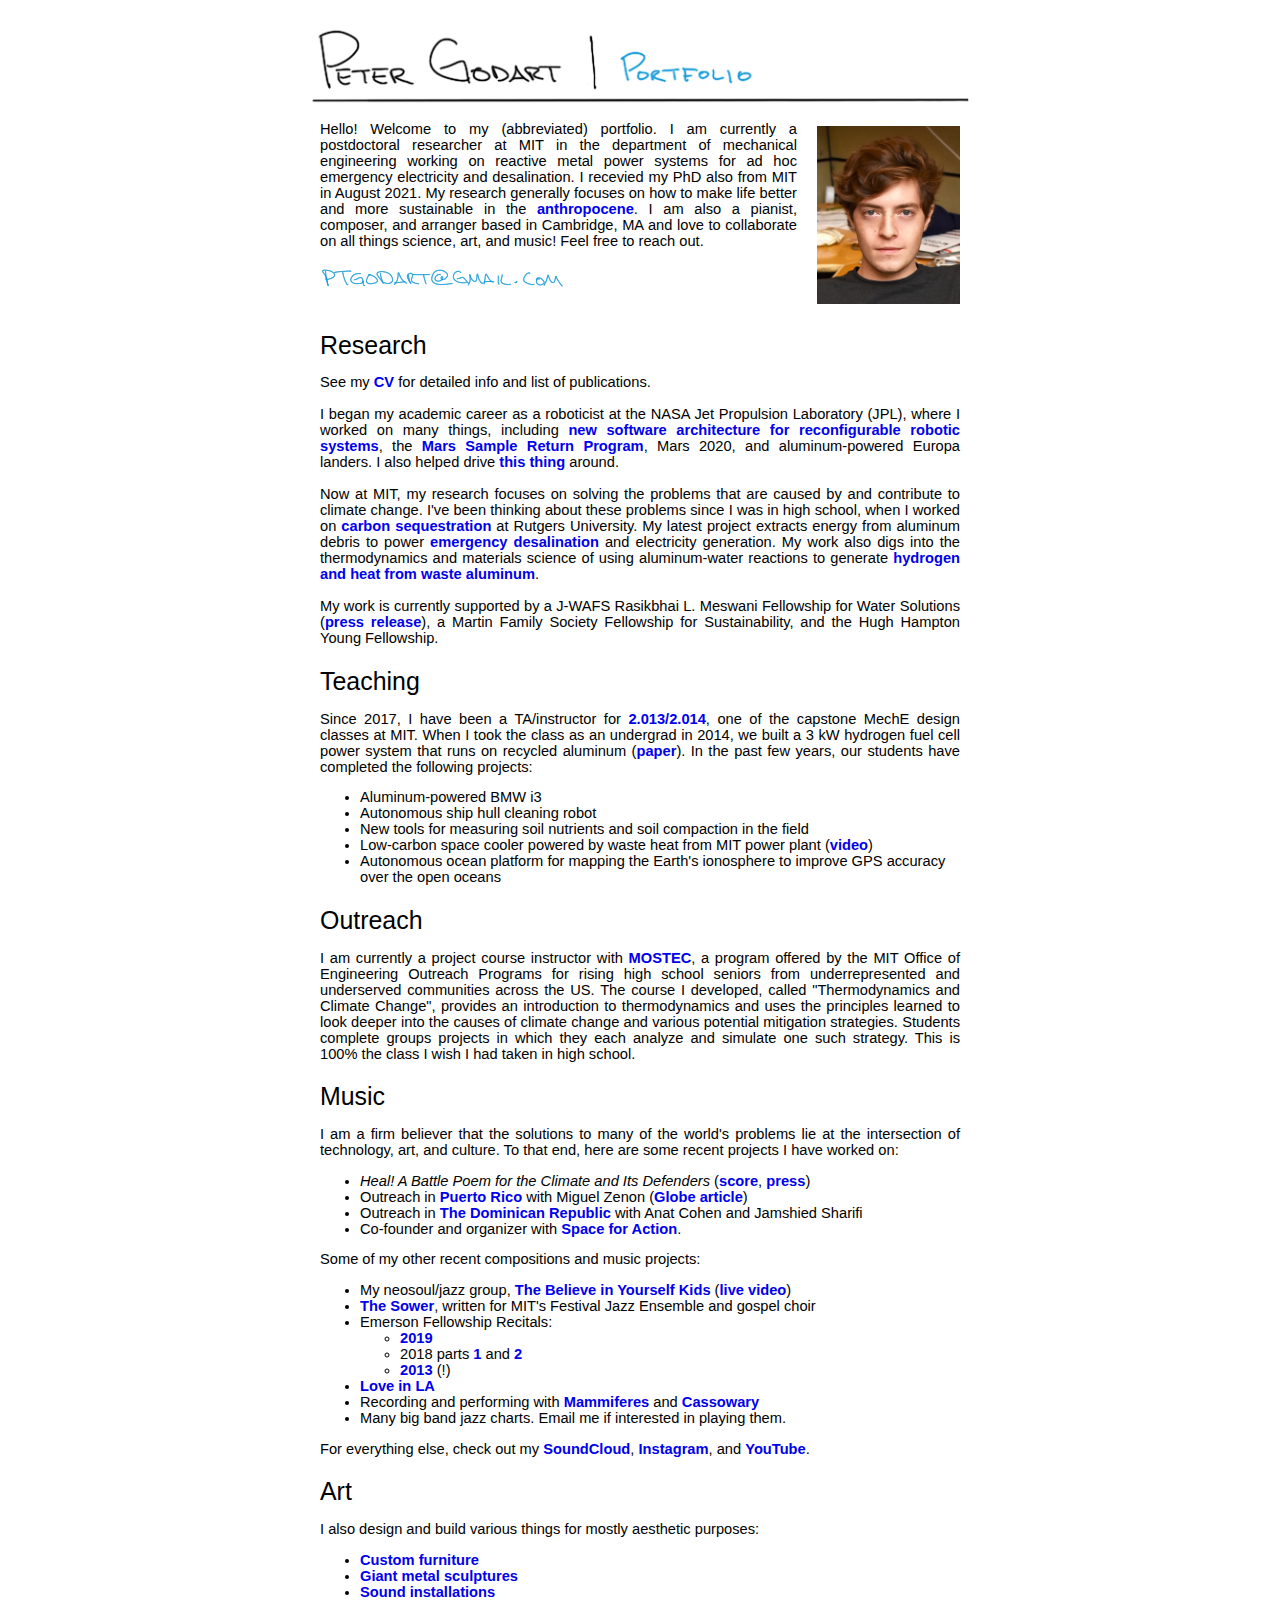
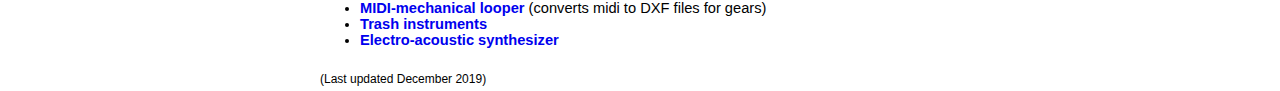
<file: index.html>
<!DOCTYPE html>
<html>

<head>
	<title> Peter T. Godart's Portfolio </title>
	<link rel="stylesheet" type="text/css" href="styling.css">
</head>

<body>
 <div style="margin: auto; width: 100%; padding: 0px"> 
 		<img src="img/header_narrow.png" style="display: block; margin: auto; width: 500pt"></img>
 	</div>	

		<div class="main" id="cont-1-1" style = "overflow: visible">
       <img align="right" src="img/head_shot_serious.jpg" alt="headshot" width=143 style="margin-top: 19px; margin-left: 20px"></img>
			<p style = "text-align: justify">

      Hello! Welcome to my (abbreviated) portfolio. I am currently a
      postdoctoral researcher at MIT in the department of mechanical engineering working on
      reactive metal power systems for ad hoc emergency electricity and
      desalination. I recevied my PhD also from MIT in August 2021. My research generally focuses on how to make life better and more sustainable in
      the <a href="https://www.nytimes.com/interactive/2016/01/11/science/anthropocene-epoch-definition.html"
             target="_blank">anthropocene</a>.
      I am also a pianist, composer, and arranger based in
      Cambridge, MA and love to collaborate on all things science, art, and music! Feel free
      to reach out.

				<br>
			</p>
			<p align = "left"> 
				<a href="mailto:ptgodart@gmail.com" class = "email"></a> 
				<br>
			</p>

      <h2>Research</h2>
      <p align="justify">
      See my <a href="pages/cv.pdf" target="_blank"><strong>CV</strong></a> for detailed info and list of publications. 
      <br><br> 
      I began my academic career as a roboticist at the NASA Jet Propulsion Laboratory (JPL), where I worked on many things,
      including
      <a href="pages/papers/yada.pdf" target="_blank"><strong>new software architecture for reconfigurable robotic systems</strong></a>, the <a href="pages/papers/msr.pdf" target="_blank"><strong>
        Mars Sample Return Program</strong></a>, Mars 2020, and aluminum-powered Europa landers. I also helped drive <a href="https://mars.nasa.gov/msl/" target="_blank"><strong> this thing</strong></a> around.
      <br><br>
      Now at MIT, my research focuses on solving the problems that are caused by and contribute to climate change.
      I've been thinking 
      about these problems since I was in high school, when I worked on
      <a href="pages/papers/carbonic_anhydrase_paper.pdf" target="_blank"><strong>carbon sequestration</strong></a> at Rutgers University.
      My latest project extracts energy from aluminum debris to power <a href="https://www.youtube.com/watch?v=WnNNdVaWq2U" target="_blank"><strong>emergency desalination</strong></a> and electricity generation.
      My work also digs into the thermodynamics and materials science of using aluminum-water reactions to generate
      <a href="http://meche.mit.edu/news-media/student-spotlight-peter-godart-15-sm-19-phd-candidate" target="_blank">
       <strong>hydrogen and heat from waste aluminum</strong></a>.

      <br><br>

      My work is currently supported by a J-WAFS Rasikbhai L. Meswani Fellowship for Water Solutions 
      (<a href="http://news.mit.edu/2019/mit-phd-students-awarded-j-wafs-fellowships-water-solutions-0617" target="_blank"><strong>press release</strong></a>), a Martin Family Society Fellowship for Sustainability, and the Hugh Hampton Young Fellowship.
      </p>

      <h2>Teaching</h2>
      <p align="justify">
      Since 2017, I have been a TA/instructor for <a href="http://esdd.mit.edu" target="_blank"><strong>2.013/2.014</strong></a>, one of the capstone MechE design classes at MIT.
      When I took the class as an undergrad in 2014,
      we built a 3 kW hydrogen fuel cell power system that runs on recycled aluminum (<a href="pages/papers/asme_power_paper_2020.pdf" target="_blank"><strong>paper</strong></a>). In the past few years, 
      our students have completed the following projects:
      </p>

      <ul>
        <li>Aluminum-powered BMW i3</li>
        <li>Autonomous ship hull cleaning robot</li>
        <li>New tools for measuring soil nutrients and soil compaction in the field</li>
        <li>Low-carbon space cooler powered by waste heat from MIT power plant (<a href="https://youtu.be/E-Qq22EeFic" target="_blank"><strong>video</strong></a>)</li>
        <li>Autonomous ocean platform for mapping the Earth's ionosphere to improve GPS accuracy over the open oceans</li>
      </ul>

      <h2>Outreach</h2>
      <p align="justify">
      I am currently a project course instructor with <a href="https://oeop.mit.edu/programs/mostec" target="_blank"><strong>MOSTEC</strong></a>, a program offered by the
      MIT Office of Engineering Outreach Programs for rising high school seniors from underrepresented and underserved communities across the US. 
      The course I developed, called "Thermodynamics and Climate Change", provides an introduction to thermodynamics and uses the principles learned to look deeper into the causes of climate change
      and various potential mitigation strategies. Students complete groups projects in which they each analyze and simulate one such strategy. This is 100% the class I
      wish I had taken in high school.
      </p>

      <h2>Music</h2>
      <p align="justify">
      I am a firm believer that the solutions to many of the world's problems
      lie at the intersection of technology, art, and culture. To that end,
      here are some recent projects I have worked on:
      </p>

      <ul>
        <li><i>Heal! A Battle Poem for the Climate and Its Defenders</i> (<a href="pages/heal_score.pdf" target="_blank"><strong>score</strong></a>, <a href="https://sustainability.mit.edu/article/intersection-art-science-and-culture-call-action-climate-change" target="_blank"><strong>press</strong></a>)</li>

        <li>Outreach in <a href="https://www.youtube.com/watch?v=vptYlSHEoAg&feature=youtu.be" target="_blank"><strong>Puerto Rico</strong></a> with Miguel Zenon 
          (<a href="https://www.bostonglobe.com/arts/music/2018/02/25/until-can-return-puerto-rico-benefit-concerts-are-zenon-plan/4s7bki6xxl3p749ltwldOK/story.html" target="_blank"><strong>Globe article</strong></a>)</li>
        <li>Outreach in <a href="https://www.parley.tv/updates/2019/4/12/in-praise-of-the-humpback-whale" target="_blank"><strong>The Dominican Republic</strong></a> with Anat Cohen and Jamshied Sharifi</li>
        <li>Co-founder and organizer with <a href="http://spaceforaction.org/" target="_blank"><strong>Space for Action</strong></a>.</li>
      </ul>

      <p align="justify">
      Some of my other recent compositions and music projects:
      </p>

      <ul>
        <li>My neosoul/jazz group, <a href="https://soundcloud.com/funkyprojectile/entangled-joy-live-in-vt" target="_blank"><strong>The Believe in Yourself Kids</strong></a> 
          (<a href="https://www.youtube.com/watch?v=kwdIO9US_-k&list=PLepWqjKpYSq63INZrzExsc_-AspThVoOD&index=2&t=0s" target="_blank"><strong>live video</strong></a>)</li>
        <li><a href="https://www.youtube.com/watch?v=Bh1ObU1R_PI&list=UUx8mAQROpy2eT8_DhRGKJkA" target="_blank"><strong>The Sower</strong></a>, written for MIT's Festival Jazz Ensemble and gospel choir</li>
        <li>Emerson Fellowship Recitals: 
          <ul>
            <li><a href="https://youtu.be/eJ9MHp-bQos" target="_blank"><strong>2019</strong></a></li>
            <li>2018 parts <a href="https://www.youtube.com/watch?v=b5fEwEX_Yww" target="_blank"><strong>1</strong></a>
              and <a href="https://www.youtube.com/watch?v=D_Lx_iYcCIE" target="_blank">2</a></li> 
            <li><a href="https://soundcloud.com/funkyprojectile/sets/april-2013-recital" target="_blank"><strong>2013</strong></a> (!)</li> 
          </ul></li>
          <li><a href="https://youtu.be/LHqRBjzjrcU" target="_blank"><strong>Love in LA</strong></a></li>
          <li>Recording and performing with <a href="https://youtu.be/JFz0Olem80I" target="_blank"><strong>Mammiferes</strong></a> and <a href="https://cassowary.bandcamp.com/" target="_blank"><strong>Cassowary</strong></a></li>
          <li>Many big band jazz charts. Email me if interested in playing them.</li>
      </ul>

      <p align="justify">
      For everything else, check out my <a href="https://soundcloud.com/funkyprojectile" target="_blank">SoundCloud</a>, 
      <a href="https://www.instagram.com/petergodart/" target="_blank">Instagram</a>, 
      and <a href="https://www.youtube.com/user/ptgodart" target="_blank">YouTube</a>.
      </p>

      <h2>Art</h2>
      <p align="justify">
      I also design and build various things for mostly aesthetic purposes:
      </p>
      <ul>
        <li><a href="pages/furniture_short.html"> <strong>Custom furniture</strong></a></li>
        <li><a href="pages/star.html"><strong>Giant metal sculptures</strong></a></li>
        <li><a href="pages/piano_installation.html"><strong>Sound installations</strong></a></li>
        <li><a href="https://www.youtube.com/watch?v=EqhLZAZmCrM" target="_blank"><strong>MIDI-mechanical looper</strong></a> (converts midi to DXF files for gears)</li>
        <li><a href="https://youtu.be/igpfqXKrSLc" target="_blank"><strong>Trash instruments</strong></a></li>
        <li><a href="https://www.youtube.com/watch?v=CftVVVHrZTk&feature=youtu.be" target="_blank"><strong>Electro-acoustic synthesizer</strong></a></li>
      </ul>

		</div>

	<footer id="footer">
    (Last updated <time datetime='2019-03-31T00:00:00.000-00:00' itemprop="datePublished">December 2019</time>)
	</footer>

</body>
</html>
</file>
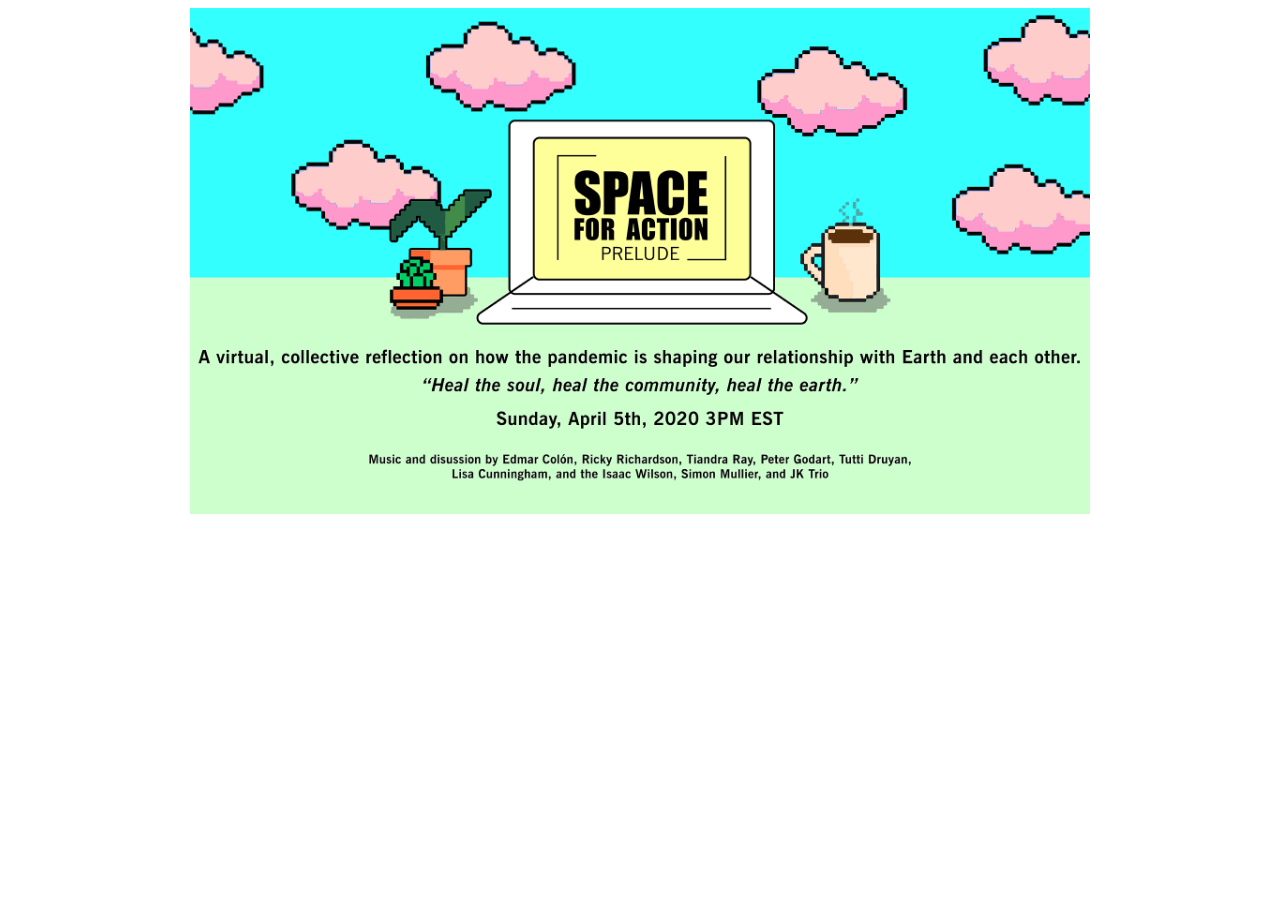
<file: space_for_action.html>
<!DOCTYPE html>
<html>

<head>
	<title> Space for Action: Prelude </title>
  <style>
    .img-container {
      text-align: center;
      display: block;
    }
</style>
</head>

<body>
  <span class="img-container">
    <img src="img/sfa-prelude-animation.gif" alt="Space for Action: Prelude, Sunday April 5, 2020, 3-4pm EST!" style="width:900px"/>
  </span>
</body>

</html>
</file>
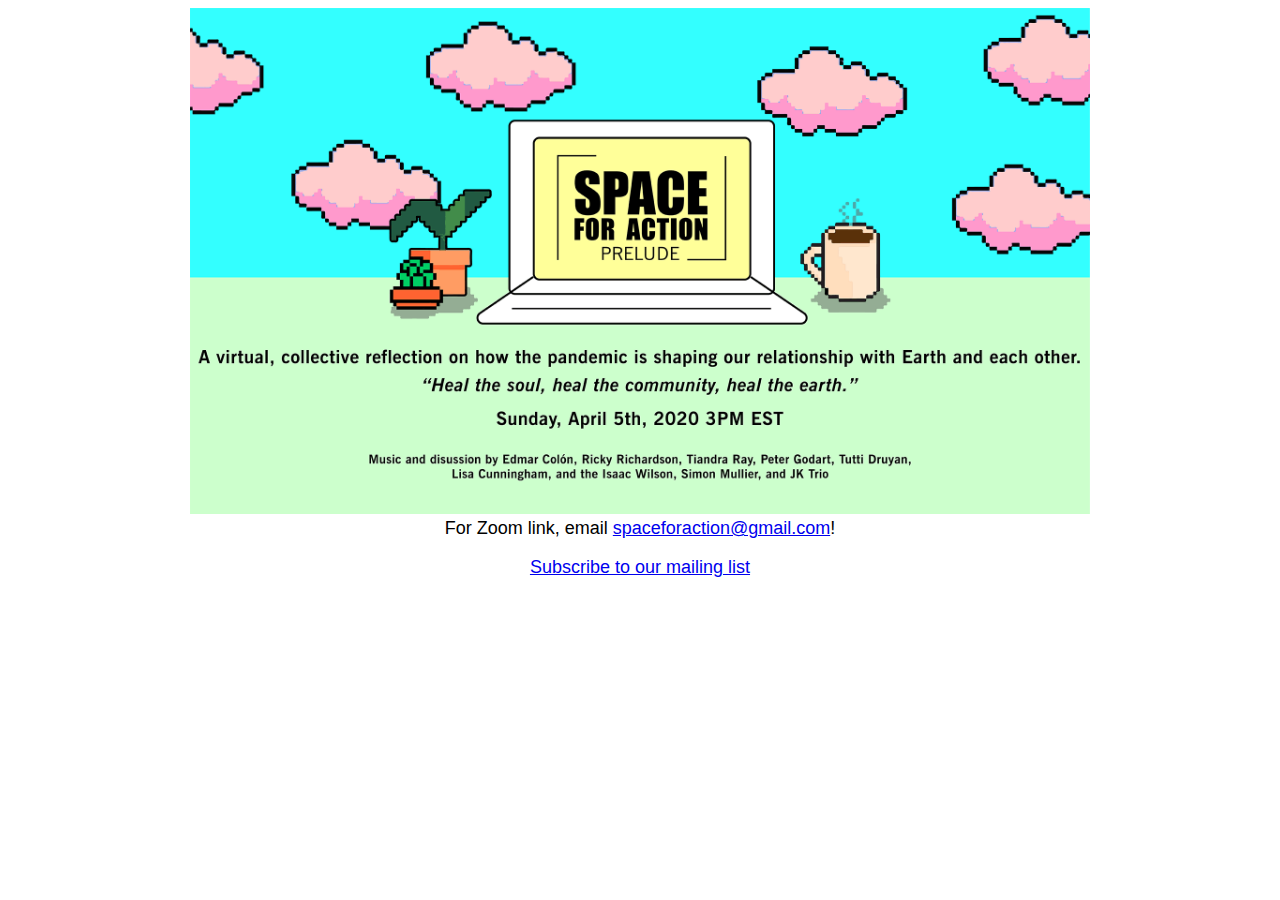
<file: spaceforaction.html>
<!DOCTYPE html>
<html>

<head>
	<title> Space for Action: Prelude </title>
  <style type="text/css">
    .img-container {
      text-align: center;
      display: block;
    }
  </style>
</head>

<body>
  <span class="img-container">
    <img src="img/sfa-prelude-animation.gif" alt="Space for Action: Prelude, Sunday April 5, 2020, 3-4pm EST!" style="width:900px"/>
  </span>

  <center>
    <font face="Arial" size="4">For Zoom link, email <a href="mailto:spaceforaction@gmail.com" target="_blank">spaceforaction@gmail.com</a>!</font>
  </center>

  <br>

  <center>
    <font face="Arial" size="4"><a href="http://eepurl.com/gYPMBj" target="_blank">Subscribe to our mailing list</a></font>
  </center>

  <br>

</body>

</html>
</file>
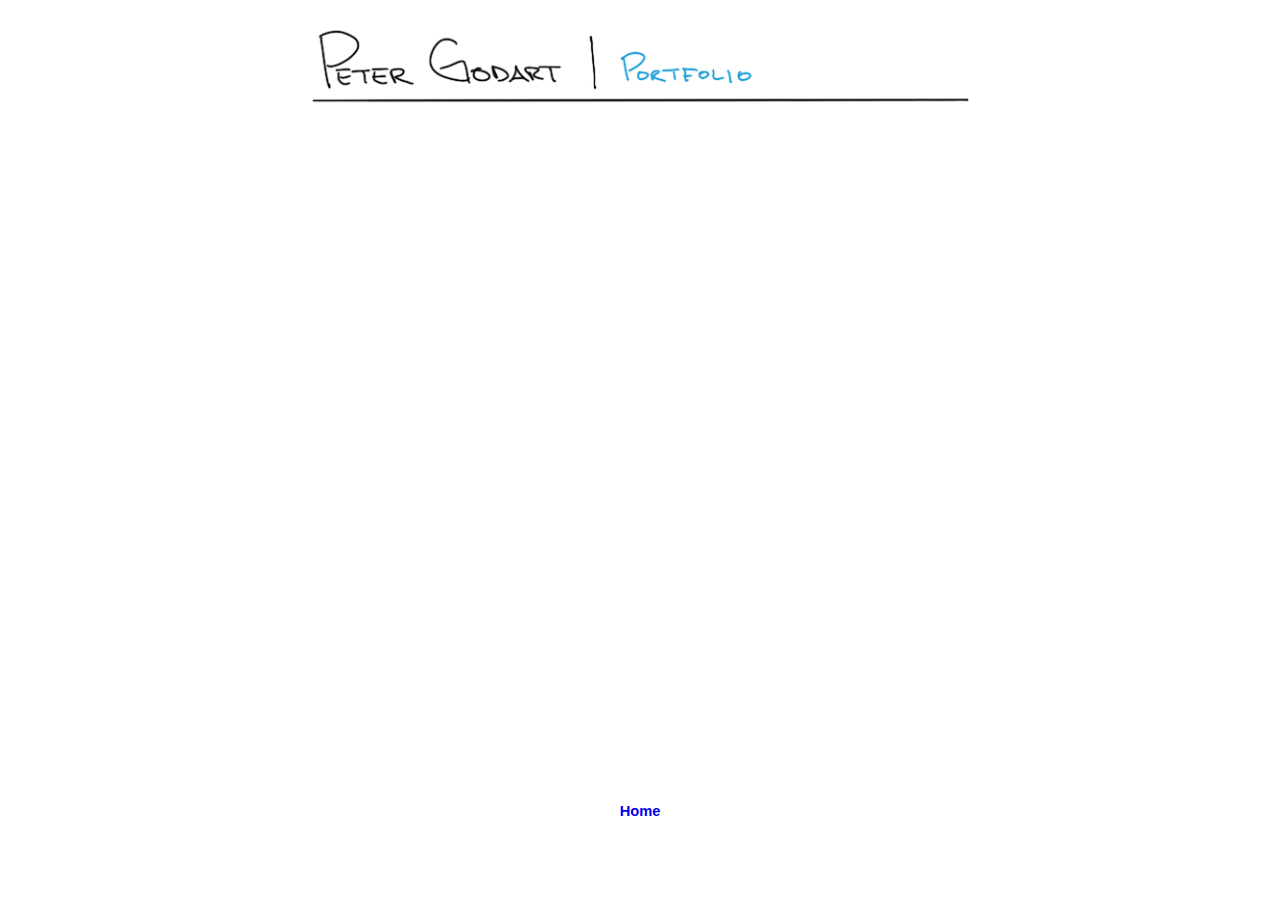
<file: pages/piano_installation.html>
<!DOCTYPE html>
<html>

<head>
	<title> Peter T. Godart's Portfolio </title>
	<link rel="stylesheet" type="text/css" href="../styling.css">
</head>

<body>
 <div style="margin: auto; width: 100%; padding: 0px"> 
   <a href="../index.html"><img src="../img/header_narrow.png" style="display: block; margin: auto; width: 500pt"></img></a>
 	</div>	

			<p align = "center">
      <iframe width="560" height="315" src="https://www.youtube.com/embed/wSi5ynm4AcY" frameborder="0" allow="accelerometer; autoplay; encrypted-media; gyroscope; picture-in-picture" allowfullscreen></iframe>
			</p>

			<p align = "center">
<iframe width="560" height="315" src="https://www.youtube.com/embed/EqhLZAZmCrM" frameborder="0" allow="accelerometer; autoplay; encrypted-media; gyroscope; picture-in-picture" allowfullscreen></iframe>
			</p>

<div class="main">
<p align="center"><a href="../index.html">Home</a>
</div>

</body>
</html>
</file>
<file: styling.css>
h1, div {
	font-family: "Verdana", Geneva, sans-serif;
	color: black;
}

h1 {
	margin-bottom: 2px;
	margin-left: auto;
	margin-right: auto;
	width: 98%;
	padding-top: 30px;
}
.text {
	color: black;
	padding: 0%;
	margin: 0;

}

.image {
	display: none;
}

.text:hover {color:black;}

.text:hover + .image {
	display: inline;
	width: 400px;
	position: absolute;
	left: 100px;
	top: 100px;
}

.navbar {
	font-size: 14pt;
	margin-left: 5px;
}

a:link {
	text-decoration: none;
  font-weight:bold;
}

.bg {
	/*background-image: url("img/bg.png");*/
	background-attachment: scroll;
	background-position: center;
	background-repeat: repeat-y;
	min-height: 100%;
	margin-left: auto;
	z-index: -1;
}

body {
	min-width: 810px;      /* 2x (LC fullwidth +
                            CC padding) + RC fullwidth */
	max-width: 810px;
  margin: auto;
	top: -25px;
	min-height: 100%;
  font-size: 11pt;
/*	background-image: url("img/bg.png");
	background-repeat: repeat;
	background-position: center;
	background-origin: content-box;
	background-clip: content-box;*/
}

/*.back {
	background-image: url("img/graphPaperBackgroundcopy.png");
	position: relative;
	left: 14px;
	top: 1px;
}*/

/*.background {
	margin-top: 0;
	height: 100%;
	width: 95%;
	margin-right: auto;
	margin-left: auto;
	background-image: url("img/graphPaperBackgroundcopy.png");
}*/


.wrapper {
/*	background-image: url("img/bg.png");
	background-attachment: scroll;
	background-position: center;
	background-repeat: repeat-y;
	min-height: 100%;
	margin-left: auto;
	z-index: -1;*/
	width: 99%;
	margin-left: auto;
	margin-right: auto;
	clear: both;
	/*border: 1px solid red;*/
	min-height: 640px;
}

.first {
/*	border: 1px solid;*/
	width: 100px;
	float: left;
	padding-top: 0;
	padding-bottom: 15px;
}

#centerline {
	height: 260px;
	float: left;
	border:1px solid;
	position: relative;
	top: 30px;
}

.main {
	/*border: 1px solid;*/
	width: 480pt;
	/*min-height: 640px;*/
  margin: auto;
	float: center;
	padding-left: 0px;
	padding-top: 1px;
}

#footer {
	/*border:1px solid;*/
	/*width: 98%;
	height: 100px;
	clear:both;
	margin-left: auto;
	margin-right: auto;
	position: relative;
	top: 2px;*/
	width: 480pt;
  margin: auto;
	font-size: 9pt;
	text-align: left;
	font-family: "Verdana", Geneva, sans-serif;
	color: black;
  padding-top: 10px;
  padding-bottom: 5px;
}

#mainpage {
	border:1px solid;
	width: 625px;
	height: 100px;
	float: center;
	position: absolute;
	bottom: 280px;
	left: 150px;
}

/*CSS for Tabbing*/

.tab-box { 
/*  border-bottom: 1px solid #DDD;*/
  padding-bottom:25px;
  position: relative;
  right: 3px;
}
.tab-box a {
  /*border:1px solid #888;*/
  /*color:#666666;*/
  /*padding: 5px 15px;*/
  /*border-right: 2px solid;*/
  text-decoration:none;
  background-color: transparent;
  display: block;
  width: 125px;
  height: 50px;
}

.home {
	background-image: url("img/home1.png");
	background-repeat: no-repeat;
}

.design {
	background-image: url("img/design1.png");
	background-repeat: no-repeat;
}

.music {
	background-image: url("img/music1.png");
	background-repeat: no-repeat;
}

.about {
	background-image: url("img/about1.png");
	background-repeat: no-repeat;
}

.contact {
	background-image: url("img/contact1.png");
	background-repeat: no-repeat;
}

.cv {
	background-image: url("img/cv1.png");
	background-repeat: no-repeat;	
}

.email {
	background-image: url("img/email1.png");
	background-repeat: no-repeat;
	width: 260px;
	height: 30px;
	display: block;
}

.email:hover {
	opacity: 0.7;
}

/*.tab-box .home{
	padding-top: 25px;
	border-top: 1px solid rgba(0,0,0,0);
}*/

.bar {
	visibility: hidden;
}

.activeLink .bar {
	visibility: visible;
}

.tab-box a.activeLink {
  /*background-image: url("img/graphPaperBackgroundcopy.png");*/
  /*border-right: 0;
  border-left: 5px solid Steelblue;
  border-top: 1px solid rgba(0,0,0,0);
  border-bottom: 1px solid rgba(0,0,0,0);
  color: black;*/
  /*position: relative;
  position-right: 10px;*/
  /*color: Steelblue;*/
/*  padding: 6px 15px;*/
}
.tabcontent { /*border: 2px solid #ddd; border-top: 0;*/}
.hide { display: none;}

/*For Animating Hover links*/

/*  
http://www.freshdesignweb.com/beautiful-image-hover-effects-with-jquery-css.html 
*/
.freshdesignweb{
	width:275px;
	height:250px;
	margin:0 auto;
	/*border:1px solid;*/
	display: inline;
	float: left;
	padding: 15px;
}
 .freshdesignweb a:link{text-decoration:none;}
 .freshdesignweb article{ float:left; width:157px; height:157px; background-repeat: none;} /*cursor:pointer;opacity:0.5;*/
/*portfolio*/
.fdw-background{
	background-color:rgba(0,0,0,0.6);
	opacity:0;
	margin-top:0px;
	width:100%;
	height:100%;
	text-align: center;
}
.fdw-background h4{font-size:20px; font-family: 'Dosis', sans-serif; text-align:center; padding:40px 40px 0; }
.fdw-background .fdw-port{ text-align:center; padding:0px;}
.fdw-background .fdw-port a{ padding:8px 15px; font-size:1em; }
/*subtitle*/
.fdw-subtitle{ font-size:0.8em; margin-top:-20px; color:#0CF; }
.fdw-subtitle a{ color:#F90; }
/*columns*/
.c-two{ width:275px !important; height: 250px !important;}
/*align*/
.a-center{ text-align:center; }
/*border*/
.border{ border:1px solid #CCC; margin:-1px;}
/*link buttons*/
.fdw-port a{ 
	background-color:#336699; 
	color:#fff; 
	border-radius:3px;
	-moz-border-radius:3px;
	-webkit-border-radius:3px;
	-o-border-radius:3px;
	-webkit-box-shadow: 0 3px 0 #0f3963, 3px 5px 3px #333;
	-moz-box-shadow: 0 3px 0 #0f3963, 3px 5px 3px #333;
	box-shadow: 0 3px 0 #0f3963, 3px 5px 3px #333;
	-o-box-shadow: 0 3px 0 #0f3963, 3px 5px 3px #333;
	text-shadow:0 1px 1px #000;
}
.fdw-port a:hover{ 
	background-color:#f2f2f2; 
	color:#336699 !important; 
	text-shadow:0 1px 1px #ccc;
	-webkit-box-shadow: 0 3px 0 #ccc, 3px 5px 3px #333;
	-moz-box-shadow: 0 3px 0 #ccc, 3px 5px 3px #333;
	box-shadow: 0 3px 0 #ccc, 3px 5px 3px #333;
	-o-box-shadow: 0 3px 0 #ccc, 3px 5px 3px #333;
}

.img-text {
	font-family: "Verdana", Geneva, sans-serif;
	color: white;	
	/*margin-right: auto;
	margin-left: auto;
	position: relative;
	top: 160px;*/
	text-align: center;
	vertical-align: middle;

	line-height: 275px;
	font-size: 25pt;
	width: 250px;
	height: 275px;
	display: inline;
/*	border: 2px solid;*/
	padding: 0px;
	position: relative;
	bottom: 15px;
}

.page-header {
	display: block;
	margin: auto;	
/*	width: 300px;
	height: 150px;*/
	height: 110px;
}

.line-header {
	display: block;
	margin: auto;
	width: 450px;
	padding-bottom: 5px;
}

h2 {
  display: block;
  font-size: 1.7em;
  margin-top: 0.83em;
  margin-bottom: 0.0em;
  margin-left: 0;
  margin-right: 0;
  font-weight: normal;
  padding: 0px;
}
</file>
